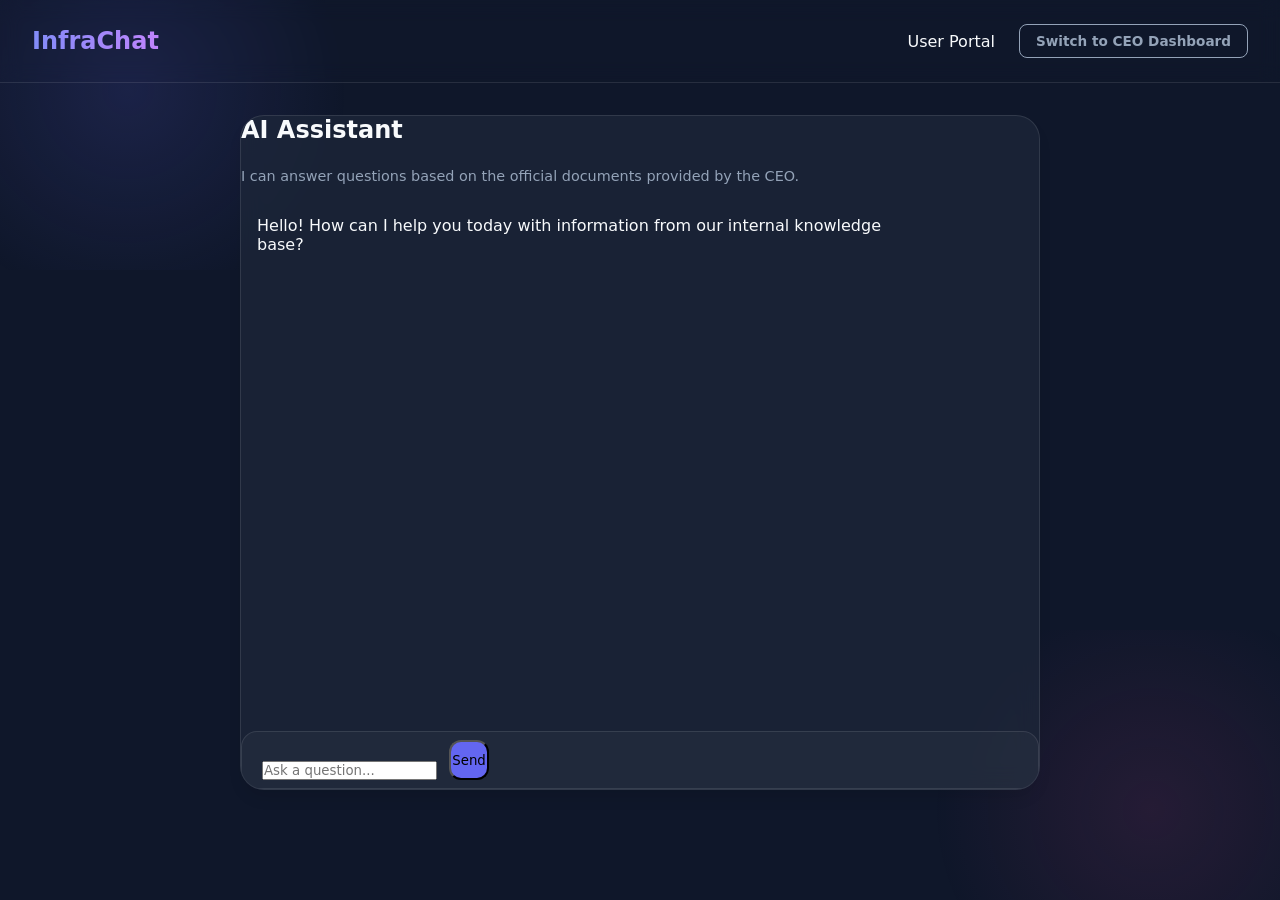
<file: frontend/index.html>
<!DOCTYPE html>
<html lang="en">

<head>
    <meta charset="UTF-8">
    <meta name="viewport" content="width=device-width, initial-scale=1.0">
    <title>InfraChat | User Portal</title>
    <link rel="stylesheet" href="css/style.css">
</head>

<body class="user-view">
    <nav>
        <div class="logo">InfraChat</div>
        <div style="display: flex; align-items: center; gap: 1.5rem;">
            <span>User Portal</span>
            <a href="ceo.html" class="nav-link admin-link">Switch to CEO Dashboard</a>
        </div>
    </nav>

    <main class="container">
        <section class="card chat-container">
            <h2>AI Assistant</h2>
            <p style="color: var(--text-muted); font-size: 0.9rem; margin-bottom: 1rem;">
                I can answer questions based on the official documents provided by the CEO.
            </p>
            <div class="chat-messages" id="chatMessages">
                <div class="message ai">Hello! How can I help you today with information from our internal knowledge
                    base?</div>
            </div>
            <div class="chat-input">
                <input type="text" id="userInput" placeholder="Ask a question...">
                <button id="sendBtn">
                    <span id="btnText">Send</span>
                    <div class="loader" id="loader"></div>
                </button>
            </div>
        </section>
    </main>

    <script src="js/app.js"></script>
</body>

</html>
</file>
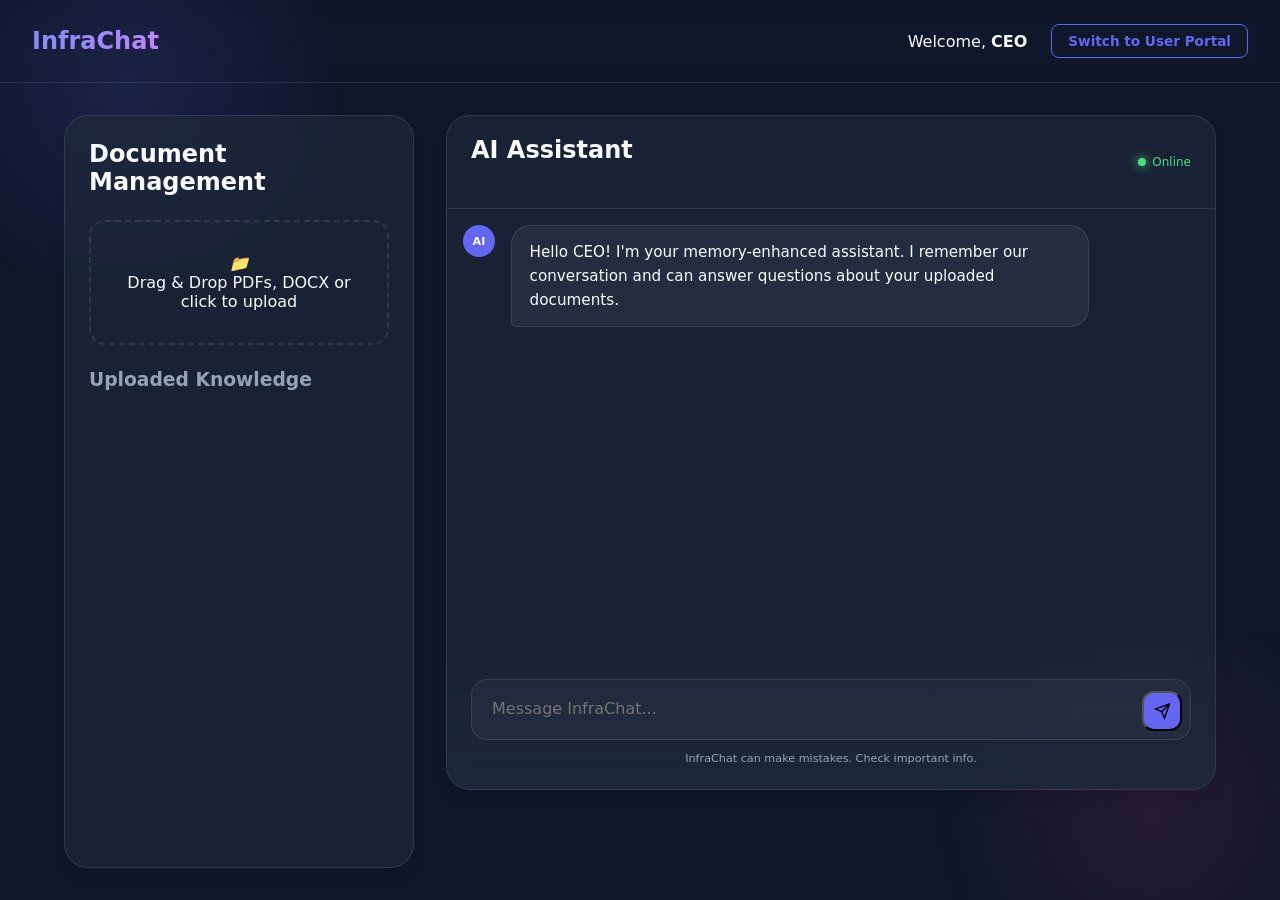
<file: frontend/ceo.html>
<!DOCTYPE html>
<html lang="en">

<head>
    <meta charset="UTF-8">
    <meta name="viewport" content="width=device-width, initial-scale=1.0">
    <title>CEO Dashboard | InfraChat</title>
    <link rel="stylesheet" href="css/style.css">
</head>

<body>
    <nav>
        <div class="logo">InfraChat</div>
        <div style="display: flex; align-items: center; gap: 1.5rem;">
            <span>Welcome, <strong>CEO</strong></span>
            <a href="index.html" class="nav-link">Switch to User Portal</a>
        </div>
    </nav>

    <main class="container">
        <aside class="card">
            <h2>Document Management</h2>
            <div class="upload-zone" id="uploadZone">
                <i class="upload-icon">📁</i>
                <p>Drag & Drop PDFs, DOCX or click to upload</p>
                <input type="file" id="fileInput" hidden accept=".pdf,.docx,.txt">
            </div>
            <div id="uploadStatus" style="margin-top: 10px; font-size: 0.8rem;"></div>

            <h3 style="margin: 1.5rem 0 1rem; color: var(--text-muted);">Uploaded Knowledge</h3>
            <ul class="file-list" id="fileList">
                <!-- Files will be listed here -->
            </ul>
        </aside>

        <section class="card chat-container">
            <div class="chat-header">
                <h2>AI Assistant</h2>
                <span class="status-indicator">Online</span>
            </div>
            <div class="chat-messages" id="chatMessages">
                <div class="message ai">
                    <div class="avatar">AI</div>
                    <div class="content">Hello CEO! I'm your memory-enhanced assistant. I remember our conversation and
                        can answer questions about your uploaded documents.</div>
                </div>
            </div>
            <div class="chat-input-wrapper">
                <div class="chat-input">
                    <textarea id="userInput" placeholder="Message InfraChat..." rows="1"></textarea>
                    <button id="sendBtn">
                        <svg viewBox="0 0 24 24" width="24" height="24" stroke="currentColor" stroke-width="2"
                            fill="none">
                            <line x1="22" y1="2" x2="11" y2="13"></line>
                            <polygon points="22 2 15 22 11 13 2 9 22 2"></polygon>
                        </svg>
                        <div class="loader" id="loader"></div>
                    </button>
                </div>
                <div class="input-footer">InfraChat can make mistakes. Check important info.</div>
            </div>
        </section>
    </main>

    <script src="js/app.js"></script>
</body>

</html>
</file>
<file: frontend/css/style.css>
:root {
    --primary: #6366f1;
    --primary-hover: #4f46e5;
    --bg-dark: #0f172a;
    --card-bg: rgba(30, 41, 59, 0.7);
    --text-main: #f8fafc;
    --text-muted: #94a3b8;
    --glass-border: rgba(255, 255, 255, 0.1);
}

* {
    margin: 0;
    padding: 0;
    box-sizing: border-box;
    font-family: 'Inter', system-ui, -apple-system, sans-serif;
}

body {
    background-color: var(--bg-dark);
    color: var(--text-main);
    min-height: 100vh;
    display: flex;
    flex-direction: column;
    overflow-x: hidden;
}

/* Background Gradients */
body::before {
    content: '';
    position: fixed;
    top: -10%;
    left: -10%;
    width: 40%;
    height: 40%;
    background: radial-gradient(circle, rgba(99, 102, 241, 0.15) 0%, transparent 70%);
    z-index: -1;
}

body::after {
    content: '';
    position: fixed;
    bottom: -10%;
    right: -10%;
    width: 40%;
    height: 40%;
    background: radial-gradient(circle, rgba(236, 72, 153, 0.1) 0%, transparent 70%);
    z-index: -1;
}

nav {
    padding: 1.5rem 2rem;
    display: flex;
    justify-content: space-between;
    align-items: center;
    backdrop-filter: blur(10px);
    border-bottom: 1px solid var(--glass-border);
    position: sticky;
    top: 0;
    z-index: 100;
}

.logo {
    font-size: 1.5rem;
    font-weight: 800;
    background: linear-gradient(to right, #818cf8, #c084fc);
    -webkit-background-clip: text;
    background-clip: text;
    -webkit-text-fill-color: transparent;
}

.nav-link {
    text-decoration: none;
    color: var(--primary);
    font-weight: 600;
    padding: 0.5rem 1rem;
    border: 1px solid var(--primary);
    border-radius: 0.5rem;
    font-size: 0.85rem;
    transition: all 0.3s;
}

.nav-link:hover {
    background: var(--primary);
    color: white;
    transform: translateY(-2px);
}

.admin-link {
    border-color: var(--text-muted);
    color: var(--text-muted);
}

.admin-link:hover {
    background: var(--text-muted);
    border-color: var(--text-muted);
}

.container {
    max-width: 1200px;
    margin: 2rem auto;
    width: 90%;
    flex: 1;
    display: grid;
    grid-template-columns: 350px 1fr;
    gap: 2rem;
}

.user-view .container {
    grid-template-columns: 1fr;
    max-width: 800px;
}

/* Glass Cards */
.card {
    background: var(--card-bg);
    backdrop-filter: blur(12px);
    border: 1px solid var(--glass-border);
    border-radius: 1.5rem;
    padding: 1.5rem;
    box-shadow: 0 10px 15px -3px rgba(0, 0, 0, 0.1);
}

h2 {
    margin-bottom: 1.5rem;
    font-weight: 600;
}

/* Chat Area */
.chat-container {
    display: flex;
    flex-direction: column;
    height: 75vh;
    padding: 0 !important;
    overflow: hidden;
    position: relative;
}

.chat-header {
    padding: 1.25rem 1.5rem;
    border-bottom: 1px solid var(--glass-border);
    display: flex;
    align-items: center;
    justify-content: space-between;
}

.status-indicator {
    font-size: 0.75rem;
    color: #4ade80;
    display: flex;
    align-items: center;
    gap: 0.4rem;
}

.status-indicator::before {
    content: '';
    width: 8px;
    height: 8px;
    background: #4ade80;
    border-radius: 50%;
    box-shadow: 0 0 10px #4ade80;
}

.chat-messages {
    flex: 1;
    overflow-y: auto;
    padding: 1rem;
    display: flex;
    flex-direction: column;
    gap: 1rem;
    scrollbar-width: thin;
    scrollbar-color: var(--primary) transparent;
}

.message {
    max-width: 85%;
    display: flex;
    gap: 1rem;
    margin-bottom: 0.5rem;
}

.message.user {
    align-self: flex-end;
    flex-direction: row-reverse;
}

.avatar {
    width: 32px;
    height: 32px;
    border-radius: 50%;
    background: var(--primary);
    display: flex;
    align-items: center;
    justify-content: center;
    font-size: 0.7rem;
    font-weight: bold;
    flex-shrink: 0;
}

.content {
    padding: 0.85rem 1.1rem;
    border-radius: 1.2rem;
    line-height: 1.6;
    font-size: 0.95rem;
}

.message.user .content {
    background: var(--primary);
    color: white;
    border-bottom-right-radius: 0.3rem;
    box-shadow: 0 4px 15px rgba(99, 102, 241, 0.2);
}

.message.ai .content {
    background: rgba(255, 255, 255, 0.05);
    border: 1px solid var(--glass-border);
    border-bottom-left-radius: 0.3rem;
}

.chat-input-wrapper {
    padding: 1.5rem;
    background: linear-gradient(to top, var(--card-bg), transparent);
}

.chat-input {
    display: flex;
    gap: 0.75rem;
    background: rgba(255, 255, 255, 0.03);
    border: 1px solid var(--glass-border);
    padding: 0.5rem 0.5rem 0.5rem 1.25rem;
    border-radius: 1rem;
    align-items: flex-end;
    transition: all 0.3s cubic-bezier(0.4, 0, 0.2, 1);
}

.chat-input:focus-within {
    border-color: rgba(99, 102, 241, 0.5);
    background: rgba(255, 255, 255, 0.06);
    box-shadow: 0 0 20px rgba(99, 102, 241, 0.1);
}

textarea#userInput {
    flex: 1;
    background: transparent;
    border: none;
    padding: 0.6rem 0;
    color: white;
    outline: none;
    resize: none;
    max-height: 200px;
    font-size: 1rem;
    line-height: 1.5;
}

#sendBtn {
    padding: 0.6rem;
    width: 40px;
    height: 40px;
    display: flex;
    align-items: center;
    justify-content: center;
    border-radius: 0.75rem;
    background: var(--primary);
}

.input-footer {
    text-align: center;
    font-size: 0.7rem;
    color: var(--text-muted);
    margin-top: 0.75rem;
}

/* Upload Area */
.upload-zone {
    border: 2px dashed var(--glass-border);
    border-radius: 1rem;
    padding: 2rem;
    text-align: center;
    transition: border 0.3s;
    cursor: pointer;
}

.upload-zone:hover {
    border-color: var(--primary);
}

.file-list {
    margin-top: 1.5rem;
    list-style: none;
}

.file-item {
    display: flex;
    align-items: center;
    gap: 0.5rem;
    padding: 0.5rem;
    background: rgba(255, 255, 255, 0.05);
    border-radius: 0.5rem;
    margin-bottom: 0.5rem;
    font-size: 0.9rem;
}

.loader {
    width: 20px;
    height: 20px;
    border: 2px solid #f3f3f3;
    border-top: 2px solid var(--primary);
    border-radius: 50%;
    animation: spin 1s linear infinite;
    display: none;
}

@keyframes spin {
    0% {
        transform: rotate(0deg);
    }

    100% {
        transform: rotate(360deg);
    }
}
</file>
